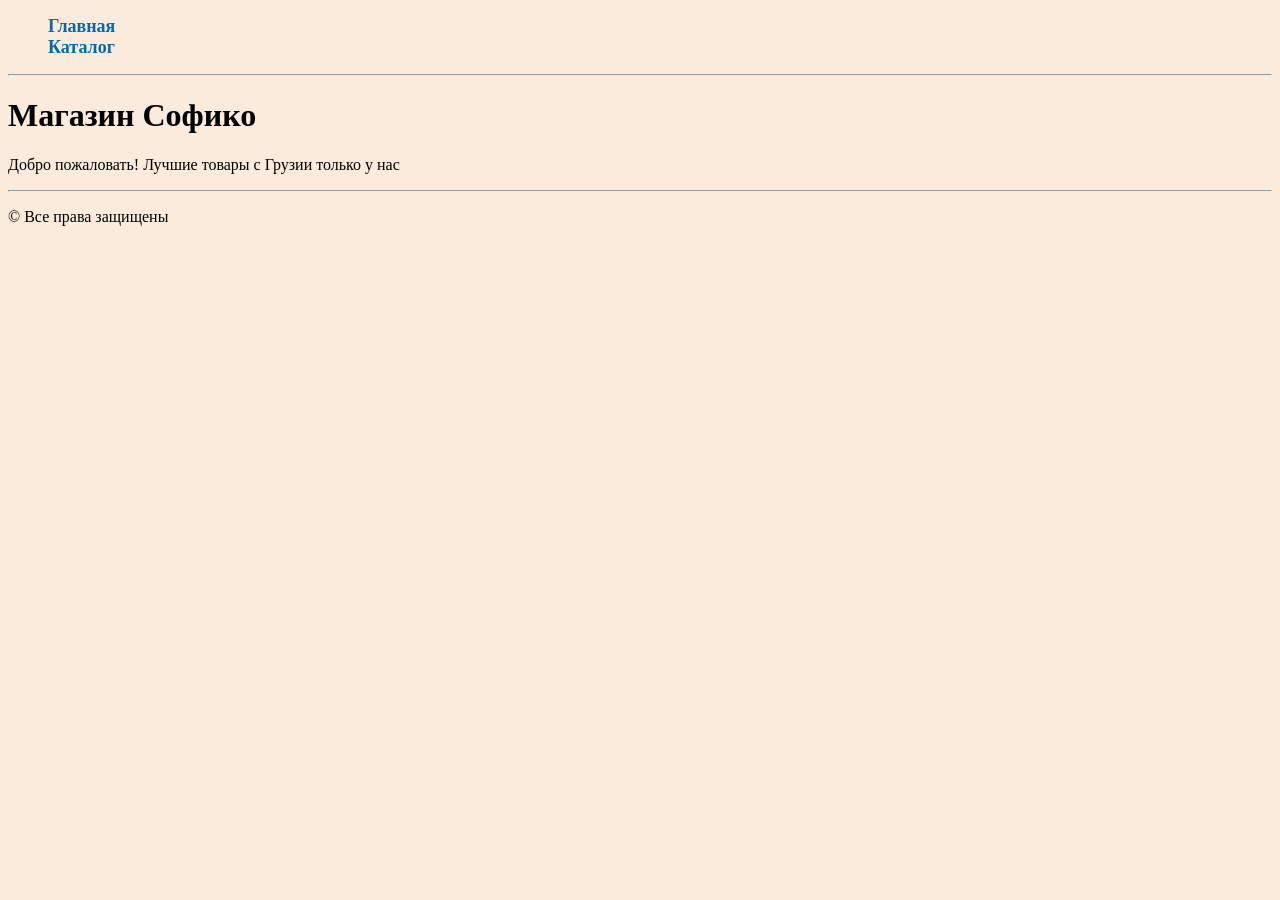
<file: index.html>
<!DOCTYPE html>
<html lang="ru">
<head>
    <meta charset="UTF-8">
    <meta name="viewport" content="width=device-width, initial-scale=1.0">
    <title>Главная страница</title>
    <link rel="stylesheet" href="style.css">
</head>
<body>
    <ul class="menu">
        <li><a href = "index.html">Главная</a></li>
        <li><a href = "catalog.html">Каталог</a></li>
    </ul>
    <hr>
    <h1>Магазин Софико</h1>
    <p>Добро пожаловать! Лучшие товары с Грузии только у нас </p>
    <hr>

    <footer>
        <p>&copy; Все права защищены</p>
    </footer>
    
    <script src="script.js"></script>
</body>
</html>
</file>
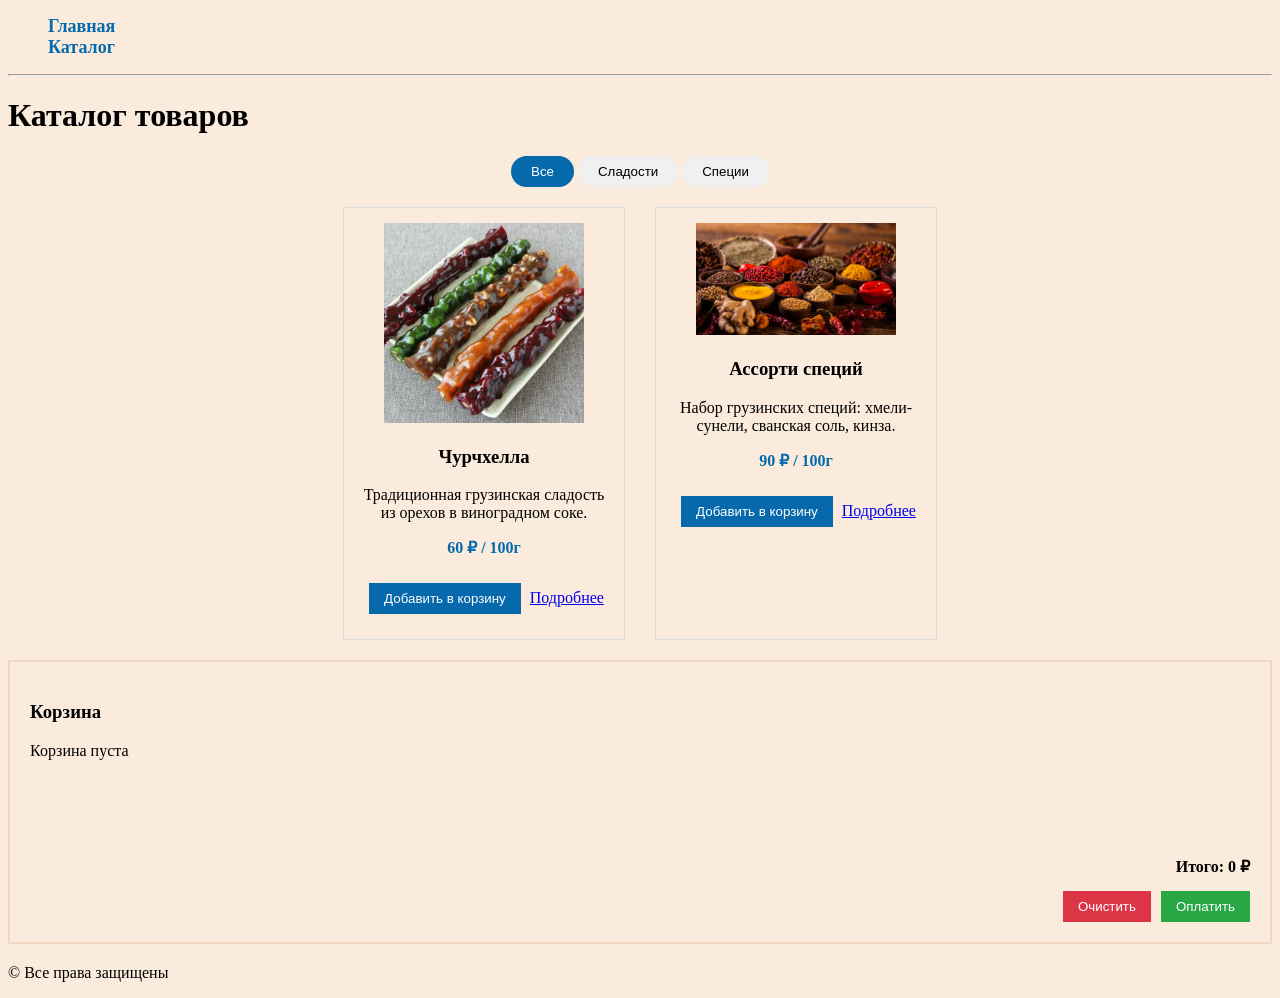
<file: catalog.html>
<!DOCTYPE html>
<html lang="ru">
<head>
    <meta charset="UTF-8">
    <meta name="viewport" content="width=device-width, initial-scale=1.0">
    <title>Каталог товаров</title>
    <link rel="stylesheet" href="style.css">
</head>
<body>
    <ul class="menu"> 
        <li><a href="index.html">Главная</a></li>
        <li><a href="catalog.html">Каталог</a></li>
    </ul>
    <hr>
    <h1>Каталог товаров</h1>

    <div class="filters">
        <button class="filter-btn active" data-category="all">Все</button>
        <button class="filter-btn" data-category="sweet">Сладости</button>
        <button class="filter-btn" data-category="spice">Специи</button>
    </div>

    <div class="products-container">
        <div class="product-card" data-category="sweet">
            <img src="images/churchkhela.jpg" alt="чурчхелла" width="200">
            <h3>Чурчхелла</h3>
            <p>Традиционная грузинская сладость из орехов в виноградном соке.</p>
            <p class="price">60 ₽ / 100г</p>
            <button class="add-to-basket" 
                    data-id="1" 
                    data-name="Чурчхелла" 
                    data-price="60">
                Добавить в корзину
            </button>
            <a href="item.html">Подробнее</a>
        </div>

        <div class="product-card" data-category="spice">
            <img src="images/spices.jpg" alt="ассорти специй" width="200">
            <h3>Ассорти специй</h3>
            <p>Набор грузинских специй: хмели-сунели, сванская соль, кинза.</p>
            <p class="price">90 ₽ / 100г</p>
            <button class="add-to-basket" 
                    data-id="2" 
                    data-name="Ассорти специй" 
                    data-price="90">
                Добавить в корзину
            </button>
            <a href="item1.html">Подробнее</a>
        </div>
    </div>

    <div class="basket">
        <h3>Корзина</h3>
        <div id="basket-items">
            <p>Корзина пуста</p>
        </div>
        <div class="basket-total">
            <strong id="basket-total">Итого: 0 ₽</strong>
        </div>
        <div class="basket-buttons">
            <button id="clear-basket">Очистить</button>
            <button id="checkout">Оплатить</button>
        </div>
    </div>
    
    <footer>
        <p>&copy; Все права защищены</p>
    </footer>

    <script src="script.js"></script>
</body>
</html>
</file>
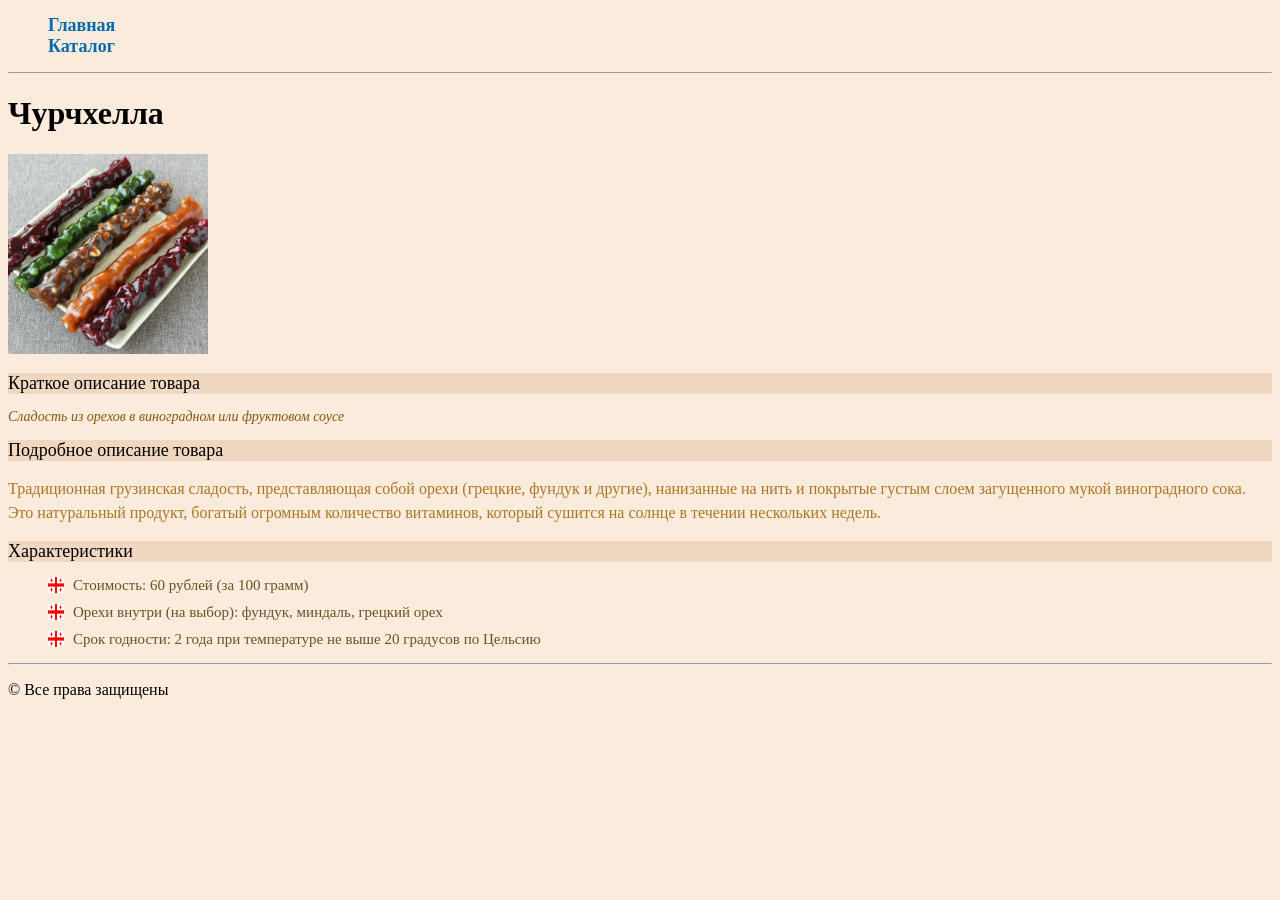
<file: item.html>
<!DOCTYPE html>
<html lang="ru">
<head>
    <meta charset="UTF-8">
    <meta name="viewport" content="width=device-width, initial-scale=1.0">
    <title>Товар каталога</title>
    <link rel="stylesheet" href="style.css">
</head>
<body class ="item-page">
    <ul class = "menu">
        <li><a href="index.html">Главная</a></li>
        <li><a href="catalog.html">Каталог</a></li>
    </ul>    

    <hr>

    <h1>Чурчхелла</h1>

    <a href="images\churchkhela.jpg" target="_blank">
        <img src="images\churchkhela.jpg" alt="чурчхелла" width="200">
    </a>

    <h2>Краткое описание товара</h2>
    <p class = "short-description">Сладость из орехов в виноградном или фруктовом соусе</p>

    <h2>Подробное описание товара</h2>
    <p class = "detailed-description">Традиционная грузинская сладость, 
        представляющая собой орехи (грецкие, фундук и другие), 
        нанизанные на нить и покрытые густым слоем загущенного мукой виноградного сока.
        Это натуральный продукт, богатый огромным количество витаминов, 
        который сушится на солнце в течении нескольких недель.</p>

    <h2>Характеристики</h2>
    <ul class = "characteristics">
        <li>Стоимость: 60 рублей (за 100 грамм)</li>
        <li>Орехи внутри (на выбор): фундук, миндаль, грецкий орех</li>
        <li>Срок годности: 2 года при температуре не выше 20 градусов по Цельсию</li>
    </ul>

    <hr>

    <footer>
        <p>&copy; Все права защищены</p>
    </footer>

    <script src="script.js"></script>
</body>
</html>
</file>
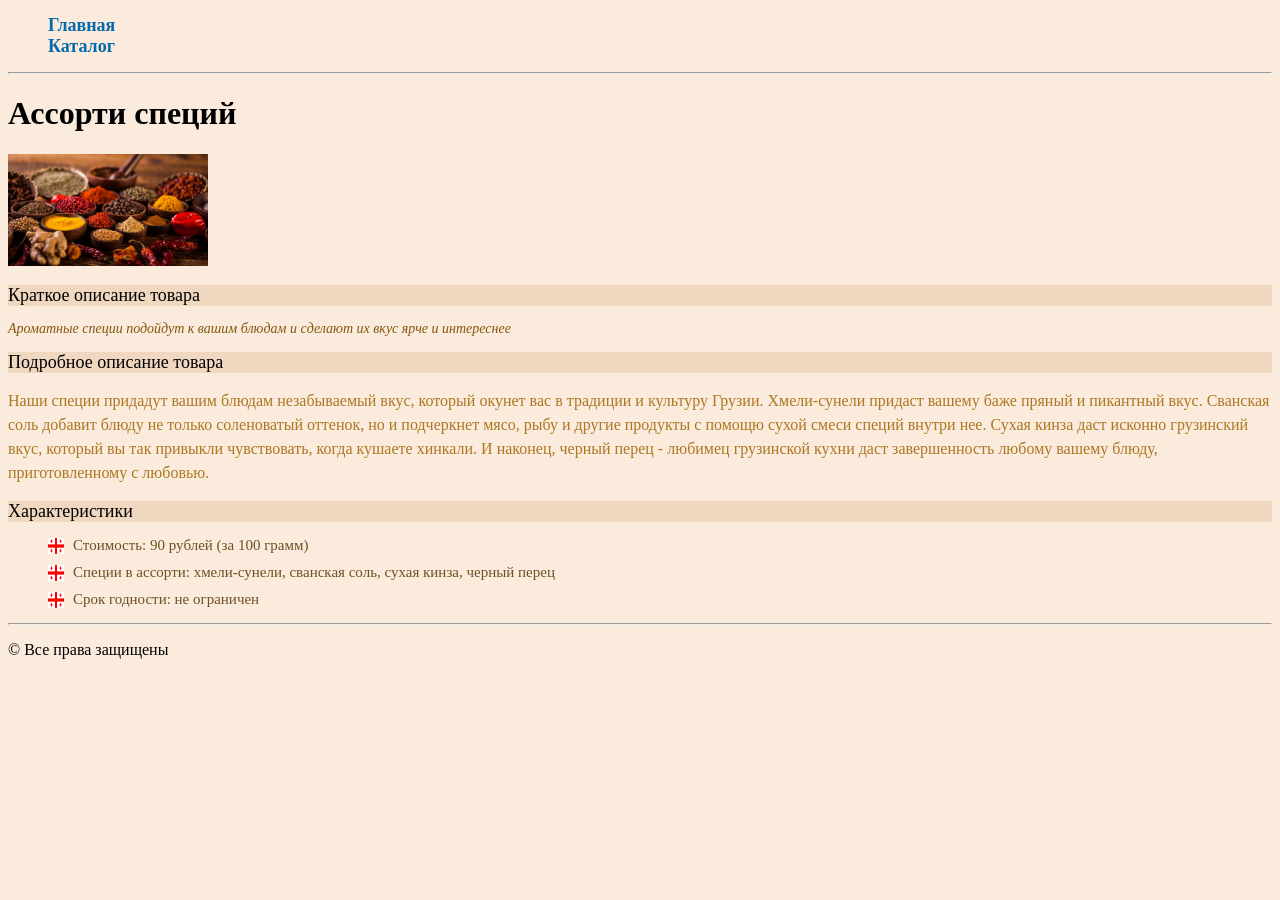
<file: item1.html>
<!DOCTYPE html>
<html lang="ru">
<head>
    <meta charset="UTF-8">
    <meta name="viewport" content="width=device-width, initial-scale=1.0">
    <title>Товар каталога</title>
    <link rel="stylesheet" href="style.css">
</head>
<body class ="item-page">
    <ul class = "menu">
        <li><a href="index.html">Главная</a></li>
        <li><a href="catalog.html">Каталог</a></li>
    </ul>

    <hr>

    <h1>Ассорти специй</h1>

    <a href="images\spices.jpg" target="_blank">
        <img src="images\spices.jpg" alt="ассорти специй" width="200">
    </a>

    <h2>Краткое описание товара</h2>
    <p class = "short-description">Ароматные специи подойдут к вашим блюдам и сделают их вкус ярче и интереснее</p>


    <h2>Подробное описание товара</h2>
    <p class = "detailed-description">Наши специи придадут вашим блюдам незабываемый вкус, 
        который окунет вас в традиции и культуру Грузии. 
        Хмели-сунели придаст вашему баже пряный и пикантный вкус.
        Сванская соль добавит блюду не только соленоватый оттенок, но и подчеркнет мясо, 
        рыбу и другие продукты с помощю сухой смеси специй внутри нее. 
        Сухая кинза даст исконно грузинский вкус, который вы так привыкли чувствовать, когда кушаете хинкали.
        И наконец, черный перец - любимец грузинской кухни даст завершенность любому вашему блюду, 
        приготовленному с любовью.</p>

    <h2>Характеристики</h2>
    <ul class = "characteristics">
        <li>Стоимость: 90 рублей (за 100 грамм)</li>
        <li>Специи в ассорти: хмели-сунели, сванская соль, сухая кинза, черный перец</li>
        <li>Срок годности: не ограничен</li>
    </ul>

    <hr>

    <footer>
        <p>&copy; Все права защищены</p>
    </footer>

    <script src="script.js"></script>
</body>
</html>
</file>
<file: style.css>
body {
    background-color: rgb(250, 235, 220);
    font-family: Georgia, 'Times New Roman', serif;
}

.menu {
    list-style-type: none; 
}

.menu a {
    color: rgb(5, 105, 171);       
    font-size: 18px;                  
    font-weight: bold;                
    text-decoration: none;             
}

.menu a:hover {
    color: rgb(143, 19, 6);      
    text-decoration: underline;         
}

.item-page h2 {
    color: black;                     
    font-size: 18px;                    
    font-weight: 400;                    
    background-color: rgb(240, 216, 192);
}

.item-page .short-description {
    color:  rgb(133, 87, 16);
    font-size: 14px;
    font-style: italic; 
    line-height: 16px;
}

.item-page .detailed-description {
    color: rgb(173, 119, 35);
    font-size: 16px;
    font-weight: 400;
    line-height: 24px;
    text-align: left;
}

.item-page ul {
    color: rgb(110, 81, 36);
    font-size: 15px;
    list-style-type: none;
}

.characteristics li{
    margin-bottom: 10px;                  
    padding-left: 25px;                  
    background-image: url('images/marker.png'); 
    background-repeat: no-repeat;      
    background-position: left center;      
    background-size: 16px 16px;            
} 




.filters {
    text-align: center;
    margin: 20px 0;
}

.filter-btn {
    background: #f0f0f0;
    border: none;
    padding: 8px 20px;
    cursor: pointer;
    border-radius: 20px;
}

.filter-btn.active {
    background: rgb(5, 105, 171);
    color: white;
}

.filter-btn:hover {
    background: rgb(143, 19, 6);
    color: white;
}


.products-container {
    display: flex;
    gap: 30px;
    justify-content: center;
    flex-wrap: wrap;
}



.product-card {
    border: 1px solid #ddd;
    padding: 15px;
    width: 250px;
    text-align: center;
}

.price {
    font-weight: bold;
    color: rgb(5, 105, 171);
}

.add-to-basket {
    background: rgb(5, 105, 171);
    color: white;
    border: none;
    padding: 8px 15px;
    cursor: pointer;
    margin: 10px 5px;
}

.add-to-basket:hover {
    background: rgb(143, 19, 6);
}



.basket {
    border: 2px solid rgb(240, 216, 192);
    padding: 20px;
    margin: 20px 0;
}

#basket-items {
    min-height: 100px;
}

.basket-item {
    display: flex;
    justify-content: space-between;
    padding: 10px 0;
    border-bottom: 1px solid #ddd;
}

.basket-item button {
    background: rgb(220, 53, 69);
    color: white;
    border: none;
    padding: 5px 10px;
    cursor: pointer;
}

.basket-total {
    text-align: right;
    margin: 15px 0;
}

.basket-buttons {
    display: flex;
    gap: 10px;
    justify-content: flex-end;
}

#clear-basket {
    background: rgb(220, 53, 69);
    color: white;
    border: none;
    padding: 8px 15px;
    cursor: pointer;
}

#checkout {
    background: rgb(40, 167, 69);
    color: white;
    border: none;
    padding: 8px 15px;
    cursor: pointer;
}
</file>
